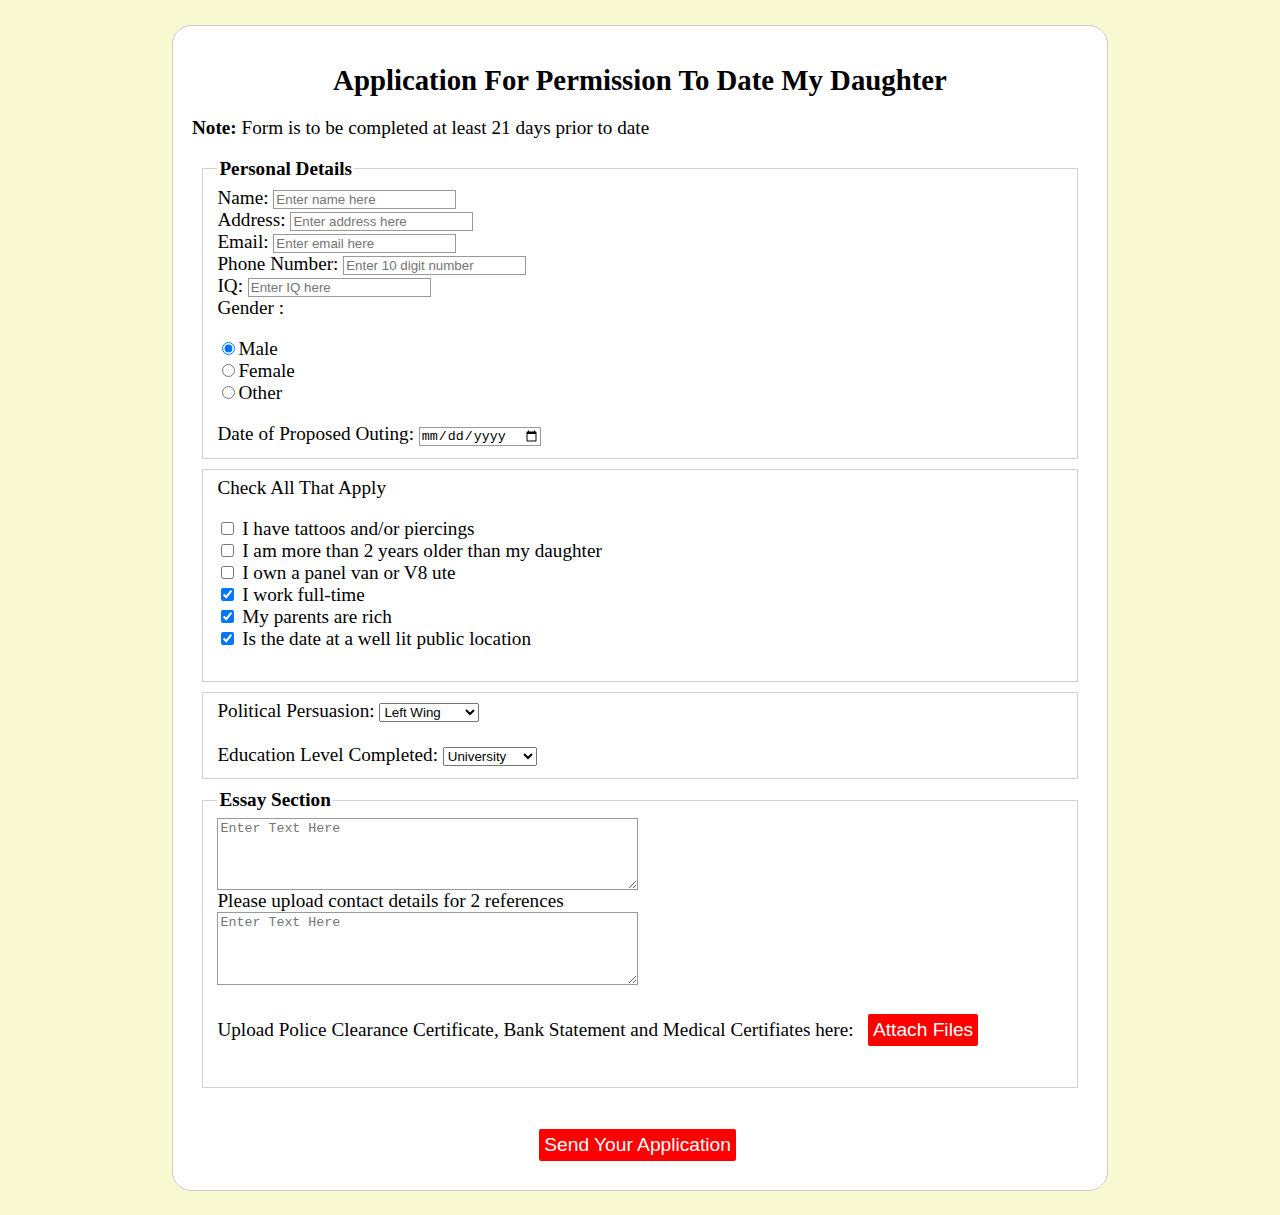
<file: Project 2/index.html>
<!DOCTYPE html>
<html lang="en">
  <head>
    <meta charset="UTF-8" />
    <meta http-equiv="X-UA-Compatible" content="IE=edge" />
    <meta name="viewport" content="width=device-width, initial-scale=1.0" />
    <title>Input Form</title>
    <link rel="stylesheet" href="/Project 2/style.css" />
  </head>
  <body>
    <div id="outside">
      <form id="survey-form" action="" method="POST">
        <h1 id="title">Application for permission to date my daughter</h1>
        <p id="description">
          <b>Note:</b> Form is to be completed at least 21 days prior to date
        </p>
        <fieldset>
          <legend>Personal Details</legend>
          <div>
            <label for="name" id="name-label"> Name:</label>
            <input
              type="text"
              required
              placeholder="Enter name here"
              id="name"
              name="user-name"
            />
          </div>
          <div>
            <label for="address" id="address-label"> Address:</label>
            <input
              type="text"
              required
              placeholder="Enter address here"
              id="address"
              name="address"
            />
          </div>
          <div>
            <label for="email" id="email-label"> Email:</label>
            <input
              type="email"
              required
              placeholder="Enter email here"
              id="email"
              name="email"
            />
          </div>
          <div>
            <label for="phone-number" id="phone-number-label">
              Phone Number:</label
            >
            <input
              type="number"
              required
              placeholder="Enter 10 digit number"
              id="phone-number"
              name="phone-number"
              maxlength="10"
            />
          </div>
          <div>
            <label for="iq" id="iq-label"> IQ:</label>
            <input
              type="number"
              required
              placeholder="Enter IQ here"
              id="iq"
              name="iq"
            />
          </div>
          <div>
            <label for="Gender">Gender :</label>
            <p>
              <input
                type="radio"
                name="gender"
                value="Male"
                checked
              />Male<br />
              <input type="radio" name="gender" value="Female" />Female<br />
              <input type="radio" name="gender" value="Other" />Other<br />
            </p>
          </div>
          <div>
            <label for="date-label">Date of Proposed Outing:</label>
            <input type="date" name="bday" />
          </div>
        </fieldset>

        <fieldset>
          <label for="Gender">Check All That Apply</label>
          <p>
            <input type="checkbox" name="tattoo" value="tattoo" /> I have
            tattoos and/or piercings<br />
            <input type="checkbox" name="age" value="Car" /> I am more than 2
            years older than my daughter<br />
            <input type="checkbox" name="car" value="car" /> I own a panel van
            or V8 ute<br />
            <input type="checkbox" name="work" value="work" checked /> I work
            full-time<br />
            <input type="checkbox" name="rich" value="rich" checked /> My
            parents are rich<br />
            <input type="checkbox" name="loc" value="loc" checked /> Is the date
            at a well lit public location<br />
          </p>
        </fieldset>

        <fieldset>
          <div>
            <label for="politics">Political Persuasion:</label>
            <select id="dropdown">
              <option value="left">Left Wing</option>
              <option value="right">Right Wing</option>
              <option value="conservative">Conservative</option>
              <option value="nazi">Nazi</option>
            </select>
            <br /><br />
            <label for="politics">Education Level Completed:</label>
            <select id="dropdown2">
              <option value="University">University</option>
              <option value="College">College</option>
              <option value="Secondary">High School</option>
              <option value="None">None</option>
              l̥
            </select>
          </div>
        </fieldset>
        <fieldset>
          <legend>Essay Section</legend>
          <div>
            <textarea
              id="msg"
              name="user_message"
              rows="4"
              cols="50"
              placeholder="Enter Text Here"
            ></textarea>
             
          </div>
          <div>
            <label for="msg"
              >Please upload contact details for 2 references</label
            ><br />
            <textarea
              id="msg2"
              name="user_message"
              rows="4"
              cols="50"
              placeholder="Enter Text Here"
            ></textarea>
          </div>
          <p>
            Upload Police Clearance Certificate, Bank Statement and Medical
            Certifiates here: <button>Attach Files</button>
          </p>
        </fieldset>
        <br />
        <div id="submitbutton">
          <button type="submit" id="submit">Send your application</button>  
        </div>
      </form>
    </div>
  </body>
</html>
</file>
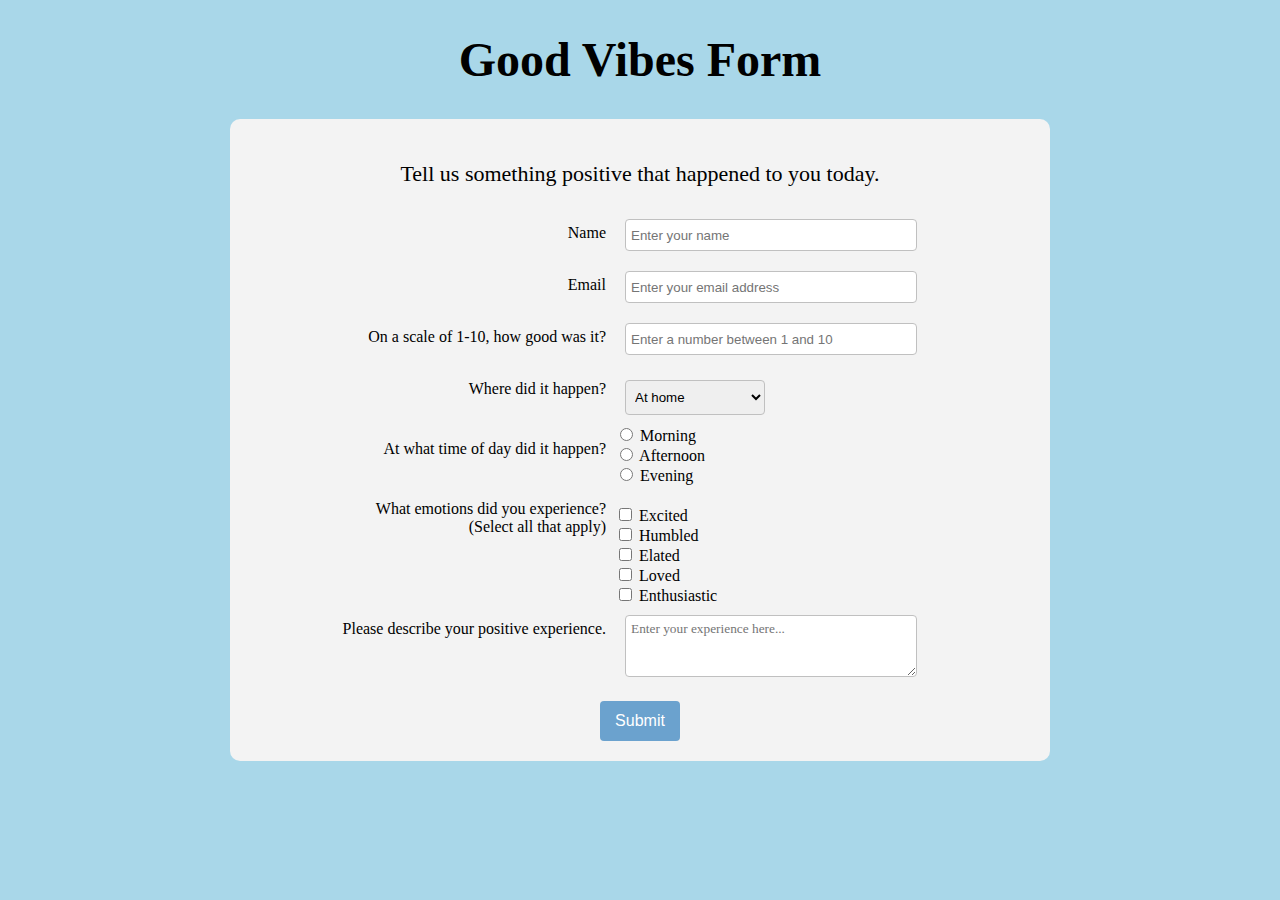
<file: Project 3/index.html>
<!DOCTYPE html>
<html lang="en">
  <head>
    <meta charset="UTF-8" />
    <meta http-equiv="X-UA-Compatible" content="IE=edge" />
    <meta name="viewport" content="width=device-width, initial-scale=1.0" />
    <title>Good Vibes Form</title>
    <style>
      body {
        text-align: center;
        background-color: #a9d7e9;
      }
      form {
        background: white;
        width: 50%;
        margin-left: auto;
        margin-right: auto;
      }
      h1 {
        font-size: 48px;
      }

      p {
        font-size: 22px;
      }
      .form-rows {
        position: static;
        display: block;
      }
      .master-div-style {
        margin: auto;
        width: 800px;
        background-color: #f3f3f3;
        border-radius: 10px;
        padding: 20px 10px 10px 10px;
      }
      .fields {
        display: inline-block;
        text-align: left;
        width: 48%;
        vertical-align: middle;
      }
      .labels {
        display: inline-block;
        text-align: right;
        width: 40%;
        padding: 5px;
        vertical-align: top;
        margin-top: 10px;
      }
      .input-fields {
        height: 20px;
        width: 280px;
        padding: 5px;
        margin: 10px;
        border: 1px solid #c0c0c0;
        border-radius: 4px;
      }
      .dropdown {
        height: 35px;
        width: 140px;
        padding: 5px;
        margin: 15px 10px 10px 10px;
        border: 1px solid #c0c0c0;
        border-radius: 4px;
      }
      .radio {
        position: relative;
        left: -43px;
        margin-left: 10px;
        display: block;
        padding-bottom: 10px;
      }
      .button {
        font-size: 1em;
        background-color: #6ba2ce;
        color: white;
        border: 0px solid;
        border-radius: 4px;
        height: 40px;
        width: 80px;
        margin: 10px;
      }
      .field {
        margin-top: 20px;
      }
    </style>
  </head>
  <body>
    <h1 style="text-align: center">Good Vibes Form</h1>
    <form class="master-div-style" action="#">
      <p style="text-align: center">
        Tell us something positive that happened to you today.
      </p>
      <div class="form-rows">
        <div class="labels">
          <label for="name" id="name-label">Name</label>
        </div>
        <div class="fields">
          <input
            type="text"
            id="name"
            class="input-fields"
            placeholder="Enter your name"
            required
          />
        </div>
        <div class="form-rows">
          <div class="labels">
            <label for="email" id="email-label">Email</label>
          </div>
          <div class="fields">
            <input
              type="email"
              id="email"
              class="input-fields"
              placeholder="Enter your email address"
              required
            />
          </div>
        </div>
        <div class="form-rows">
          <div class="labels">
            <label for="number" id="number-label"
              >On a scale of 1-10, how good was it?</label
            >
          </div>
          <div class="fields">
            <input
              type="number"
              id="number"
              class="input-fields"
              placeholder="Enter a number between 1 and 10"
              min="1"
              max="10"
            />
          </div>
        </div>
        <div class="form-rows">
          <div class="labels">
            <label for="dropdown" id="dropdown-label"
              >Where did it happen?</label
            >
          </div>
          <div class="fields">
            <select
              name="Location of positive event"
              id="dropdown"
              class="dropdown"
            >
              <option value="home">At home</option>
              <option value="commute">On my commute</option>
              <option value="work">At work</option>
              <option value="outside">On the street</option>
              <option value="other">Other</option>
            </select>
          </div>
        </div>
        <div class="form-rows">
          <div class="labels">
            <label for="time-of-day">At what time of day did it happen?</label>
          </div>
          <div class="fields">
            <label>
              <input
                name="time-radio"
                type="radio"
                value="1"
                class="user-selection"
              />
              Morning
            </label>
            <br />
            <label>
              <input
                name="time-radio"
                type="radio"
                value="2"
                class="user-selection"
              />
              Afternoon
            </label>
            <br /><label>
              <input
                name="time-radio"
                type="radio"
                value="3"
                class="user-selection"
              />
              Evening
            </label>
          </div>
        </div>
        <div class="form-rows">
          <div class="labels">
            <label for="feelings">
              What emotions did you experience?
              <br />
              (Select all that apply)
            </label>
          </div>

          <div class="fields field">
            <div id="feelings">
              <label>
                <input
                  name="feeling-check"
                  value="1"
                  type="checkbox"
                  class="user-selection"
                />
                Excited
              </label>
              <br />
              <label>
                <input
                  name="feeling-check"
                  value="2"
                  type="checkbox"
                  class="user-selection"
                />
                Humbled
              </label>
              <br />
              <label>
                <input
                  name="feeling-check"
                  value="3"
                  type="checkbox"
                  class="user-selection"
                />
                Elated
              </label>
              <br />
              <label>
                <input
                  name="feeling-check"
                  value="4"
                  type="checkbox"
                  class="user-selection"
                />
                Loved
              </label>
              <br />
              <label>
                <input
                  name="feeling-check"
                  value="5"
                  type="checkbox"
                  class="user-selection"
                />
                Enthusiastic
              </label>
            </div>
          </div>
        </div>
        <div class="form-rows">
          <div class="labels">
            <label for="event-details">
              Please describe your positive experience.
            </label>
          </div>
          <div class="fields">
            <textarea
              id="event-details"
              class="input-fields"
              style="
                height: 50px;
                resize: vertical;
                font-family: Open Sans Condensed;
              "
              name="event-details"
              cols="60"
              rows="10"
              placeholder="Enter your experience here..."
            ></textarea>
          </div>
        </div>
      </div>
      <button class="button" id="submit" type="submit">Submit</button>
    </form>
  </body>
</html>
</file>
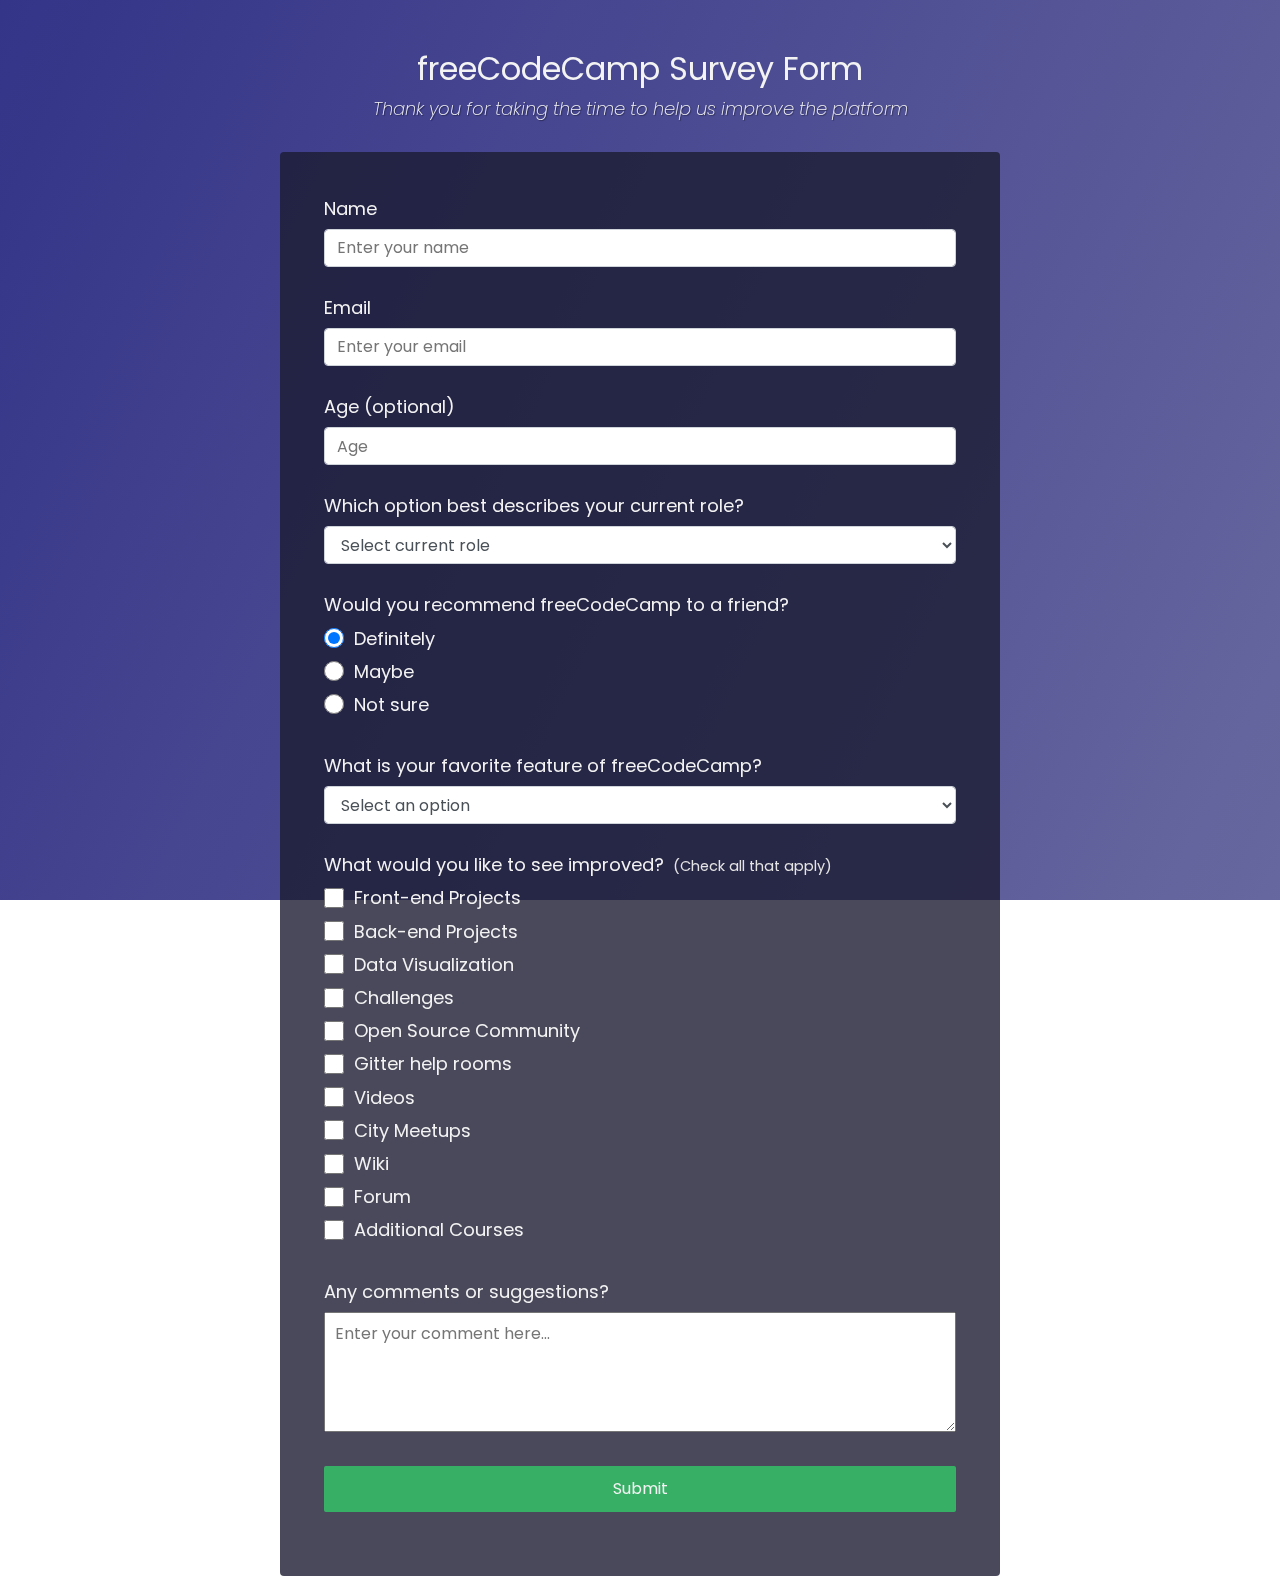
<file: Project 4/index.html>
<!DOCTYPE html>
<html lang="en">
  <head>
    <meta charset="UTF-8" />
    <meta http-equiv="X-UA-Compatible" content="IE=edge" />
    <meta name="viewport" content="width=device-width, initial-scale=1.0" />
    <title>freeCodeCamp Survey Form</title>
    <style>@import url('https://fonts.googleapis.com/css?family=Poppins:200i,400&display=swap');

        :root {
          --color-white: #f3f3f3;
          --color-darkblue: #1b1b32;
          --color-darkblue-alpha: rgba(27, 27, 50, 0.8);
          --color-green: #37af65;
        }
        
        *,
        *::before,
        *::after {
          box-sizing: border-box;
        }
        
        body {
          font-family: 'Poppins', sans-serif;
          font-size: 1rem;
          font-weight: 400;
          line-height: 1.4;
          color: var(--color-white);
          margin: 0;
        }
        
        /* mobile friendly alternative to using background-attachment: fixed */
        body::before {
          content: '';
          position: fixed;
          top: 0;
          left: 0;
          height: 100%;
          width: 100%;
          z-index: -1;
          background: var(--color-darkblue);
          background-image: linear-gradient(
              115deg,
              rgba(58, 58, 158, 0.8),
              rgba(136, 136, 206, 0.7)
            ),
            url(https://cdn.freecodecamp.org/testable-projects-fcc/images/survey-form-background.jpeg);
          background-size: cover;
          background-repeat: no-repeat;
          background-position: center;
        }
        
        h1 {
          font-weight: 400;
          line-height: 1.2;
        }
        
        p {
          font-size: 1.125rem;
        }
        
        h1,
        p {
          margin-top: 0;
          margin-bottom: 0.5rem;
        }
        
        label {
          display: flex;
          align-items: center;
          font-size: 1.125rem;
          margin-bottom: 0.5rem;
        }
        
        input,
        button,
        select,
        textarea {
          margin: 0;
          font-family: inherit;
          font-size: inherit;
          line-height: inherit;
        }
        
        button {
          border: none;
        }
        
        .container {
          width: 100%;
          margin: 3.125rem auto 0 auto;
        }
        
        @media (min-width: 576px) {
          .container {
            max-width: 540px;
          }
        }
        
        @media (min-width: 768px) {
          .container {
            max-width: 720px;
          }
        }
        
        .header {
          padding: 0 0.625rem;
          margin-bottom: 1.875rem;
        }
        
        .description {
          font-style: italic;
          font-weight: 200;
          text-shadow: 1px 1px 1px rgba(0, 0, 0, 0.4);
        }
        
        .clue {
          margin-left: 0.25rem;
          font-size: 0.9rem;
          color: #e4e4e4;
        }
        
        .text-center {
          text-align: center;
        }
        
        /* form */
        
        form {
          background: var(--color-darkblue-alpha);
          padding: 2.5rem 0.625rem;
          border-radius: 0.25rem;
        }
        
        @media (min-width: 480px) {
          form {
            padding: 2.5rem;
          }
        }
        
        .form-group {
          margin: 0 auto 1.25rem auto;
          padding: 0.25rem;
        }
        
        .form-control {
          display: block;
          width: 100%;
          height: 2.375rem;
          padding: 0.375rem 0.75rem;
          color: #495057;
          background-color: #fff;
          background-clip: padding-box;
          border: 1px solid #ced4da;
          border-radius: 0.25rem;
          transition: border-color 0.15s ease-in-out, box-shadow 0.15s ease-in-out;
        }
        
        .form-control:focus {
          border-color: #80bdff;
          outline: 0;
          box-shadow: 0 0 0 0.2rem rgba(0, 123, 255, 0.25);
        }
        
        .input-radio,
        .input-checkbox {
          display: inline-block;
          margin-right: 0.625rem;
          min-height: 1.25rem;
          min-width: 1.25rem;
        }
        
        .input-textarea {
          min-height: 120px;
          width: 100%;
          padding: 0.625rem;
          resize: vertical;
        }
        
        .submit-button {
          display: block;
          width: 100%;
          padding: 0.75rem;
          background: var(--color-green);
          color: inherit;
          border-radius: 2px;
          cursor: pointer;
        }
        

    </style>
  </head>
  <body>
    <div class="container">
      <header class="header">
        <h1 id="title" class="text-center">freeCodeCamp Survey Form</h1>
        <p id="description" class="description text-center">
          Thank you for taking the time to help us improve the platform
        </p>
      </header>
      <form id="survey-form">
        <div class="form-group">
          <label id="name-label" for="name">Name</label>
          <input
            type="text"
            name="name"
            id="name"
            class="form-control"
            placeholder="Enter your name"
            required
          />
        </div>
        <div class="form-group">
          <label id="email-label" for="email">Email</label>
          <input
            type="text"
            name="email"
            id="email"
            class="form-control"
            placeholder="Enter your email"
            required
          />
        </div>
        <div class="form-group">
          <label id="age-label" for="age">Age (optional)</label>
          <input
            type="number"
            name="age"
            id="age"
            min="10"
            max="99"
            class="form-control"
            placeholder="Age"
          />
        </div>
        <div class="form-group">
          <p>Which option best describes your current role?</p>
          <select name="role" id="dropdown" class="form-control" required>
            <option disabled selected value>Select current role</option>
            <option value="student">Student</option>
            <option value="job">Full Time Job</option>
            <option value="learner">Full Time Learner</option>
            <option value="preferNo">Prefer not to say</option>
            <option value="other">Other</option>
          </select>
        </div>

        <div class="form-group">
            <p>Would you recommend freeCodeCamp to a friend?</p>
            <label>
              <input
                name="user-recommend"
                value="definitely"
                type="radio"
                class="input-radio"
                checked
              />Definitely</label
            >
            <label>
              <input
                name="user-recommend"
                value="maybe"
                type="radio"
                class="input-radio"
              />Maybe</label
            >
      
            <label
              ><input
                name="user-recommend"
                value="not-sure"
                type="radio"
                class="input-radio"
              />Not sure</label
            >
          </div>
      
          <div class="form-group">
            <p>
              What is your favorite feature of freeCodeCamp?
            </p>
            <select id="most-like" name="mostLike" class="form-control" required>
              <option disabled selected value>Select an option</option>
              <option value="challenges">Challenges</option>
              <option value="projects">Projects</option>
              <option value="community">Community</option>
              <option value="openSource">Open Source</option>
            </select>
          </div>
      
          <div class="form-group">
            <p>
              What would you like to see improved?
              <span class="clue">(Check all that apply)</span>
            </p>
      
            <label
              ><input
                name="prefer"
                value="front-end-projects"
                type="checkbox"
                class="input-checkbox"
              />Front-end Projects</label
            >
            <label>
              <input
                name="prefer"
                value="back-end-projects"
                type="checkbox"
                class="input-checkbox"
              />Back-end Projects</label
            >
            <label
              ><input
                name="prefer"
                value="data-visualization"
                type="checkbox"
                class="input-checkbox"
              />Data Visualization</label
            >
            <label
              ><input
                name="prefer"
                value="challenges"
                type="checkbox"
                class="input-checkbox"
              />Challenges</label
            >
            <label
              ><input
                name="prefer"
                value="open-source-community"
                type="checkbox"
                class="input-checkbox"
              />Open Source Community</label
            >
            <label
              ><input
                name="prefer"
                value="gitter-help-rooms"
                type="checkbox"
                class="input-checkbox"
              />Gitter help rooms</label
            >
            <label
              ><input
                name="prefer"
                value="videos"
                type="checkbox"
                class="input-checkbox"
              />Videos</label
            >
            <label
              ><input
                name="prefer"
                value="city-meetups"
                type="checkbox"
                class="input-checkbox"
              />City Meetups</label
            >
            <label
              ><input
                name="prefer"
                value="wiki"
                type="checkbox"
                class="input-checkbox"
              />Wiki</label
            >
            <label
              ><input
                name="prefer"
                value="forum"
                type="checkbox"
                class="input-checkbox"
              />Forum</label
            >
            <label
              ><input
                name="prefer"
                value="additional-courses"
                type="checkbox"
                class="input-checkbox"
              />Additional Courses</label
            >
          </div>



          <div class="form-group">
            <p>Any comments or suggestions?</p>
            <textarea
              id="comments"
              class="input-textarea"
              name="comment"
              placeholder="Enter your comment here..."
            ></textarea>
          </div>
      
          <div class="form-group">
            <button type="submit" id="submit" class="submit-button">
              Submit
            </button>
          </div>
        </form>
    </div>
  </body>
</html>
</file>
<file: Project 2/style.css>
body {
  font-family: "Anaheim";
  font-size: 1.2em;
  margin: 0%;
}
#outside {
  background-color: lightgoldenrodyellow;
  padding-top: 25px;
  padding-bottom: 25px;
}
h1 {
  font-size: 1.5em;
  text-align: center;
  text-transform: capitalize;
}
form {
  margin: 0 auto;
  width: 70%;
  padding: 1em;
  border: 1px solid #ccc;
  border-radius: 1em;
}
#survey-form {
  background-color: white;
}
fieldset {
  border: 1px solid lightgray;
  margin: 10px;
}
legend {
  font-weight: 700;
}
input,
textarea {
  border: 1px solid #999;
}

textarea {
  vertical-align: top;
  height: 5em;

  resize: vertical;
}

.button {
  padding-left: 90px;
}

button {
  margin: 0.5em;
  font-size: 1em;
  text-transform: capitalize;
  background-color: red;
  color: white;
  border: none;
  padding: 5px;
  border-radius: 2px;
}

#submitbutton {
  display: flex;
  justify-content: center;
}
</file>
